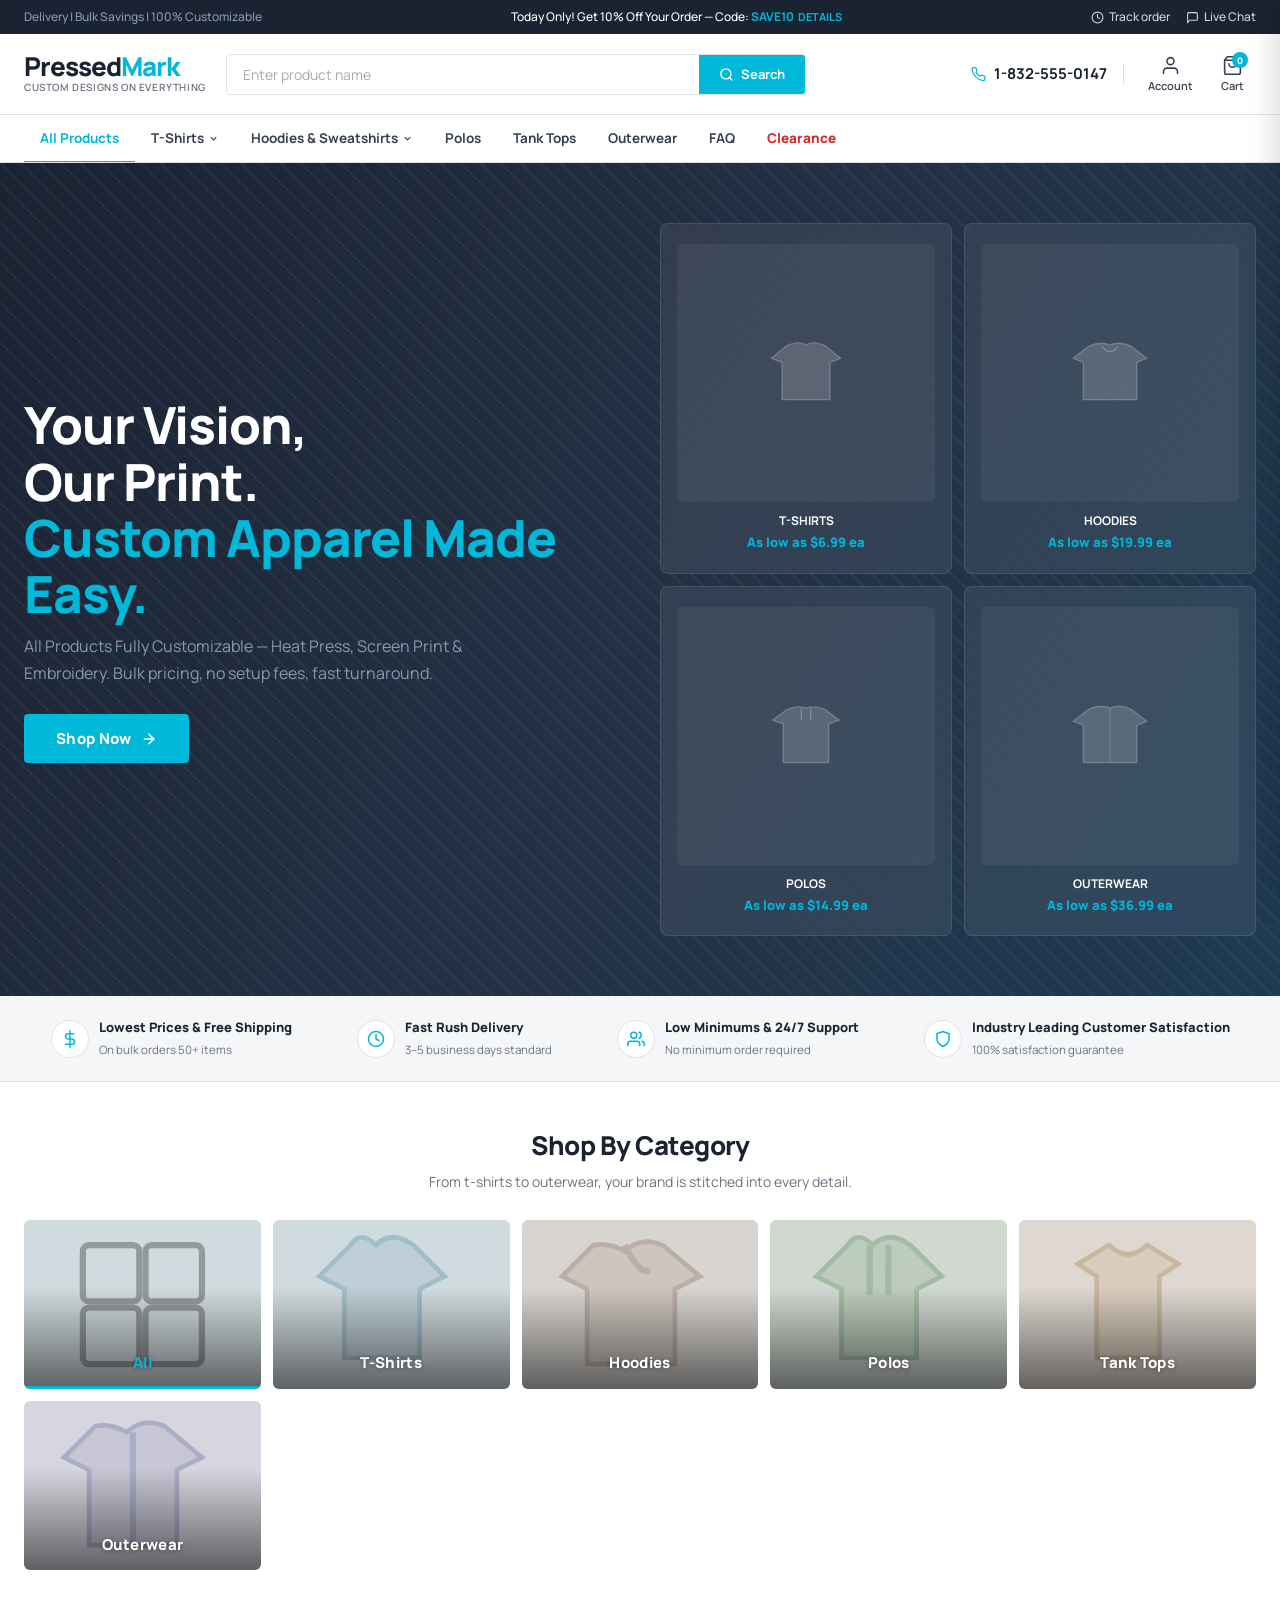
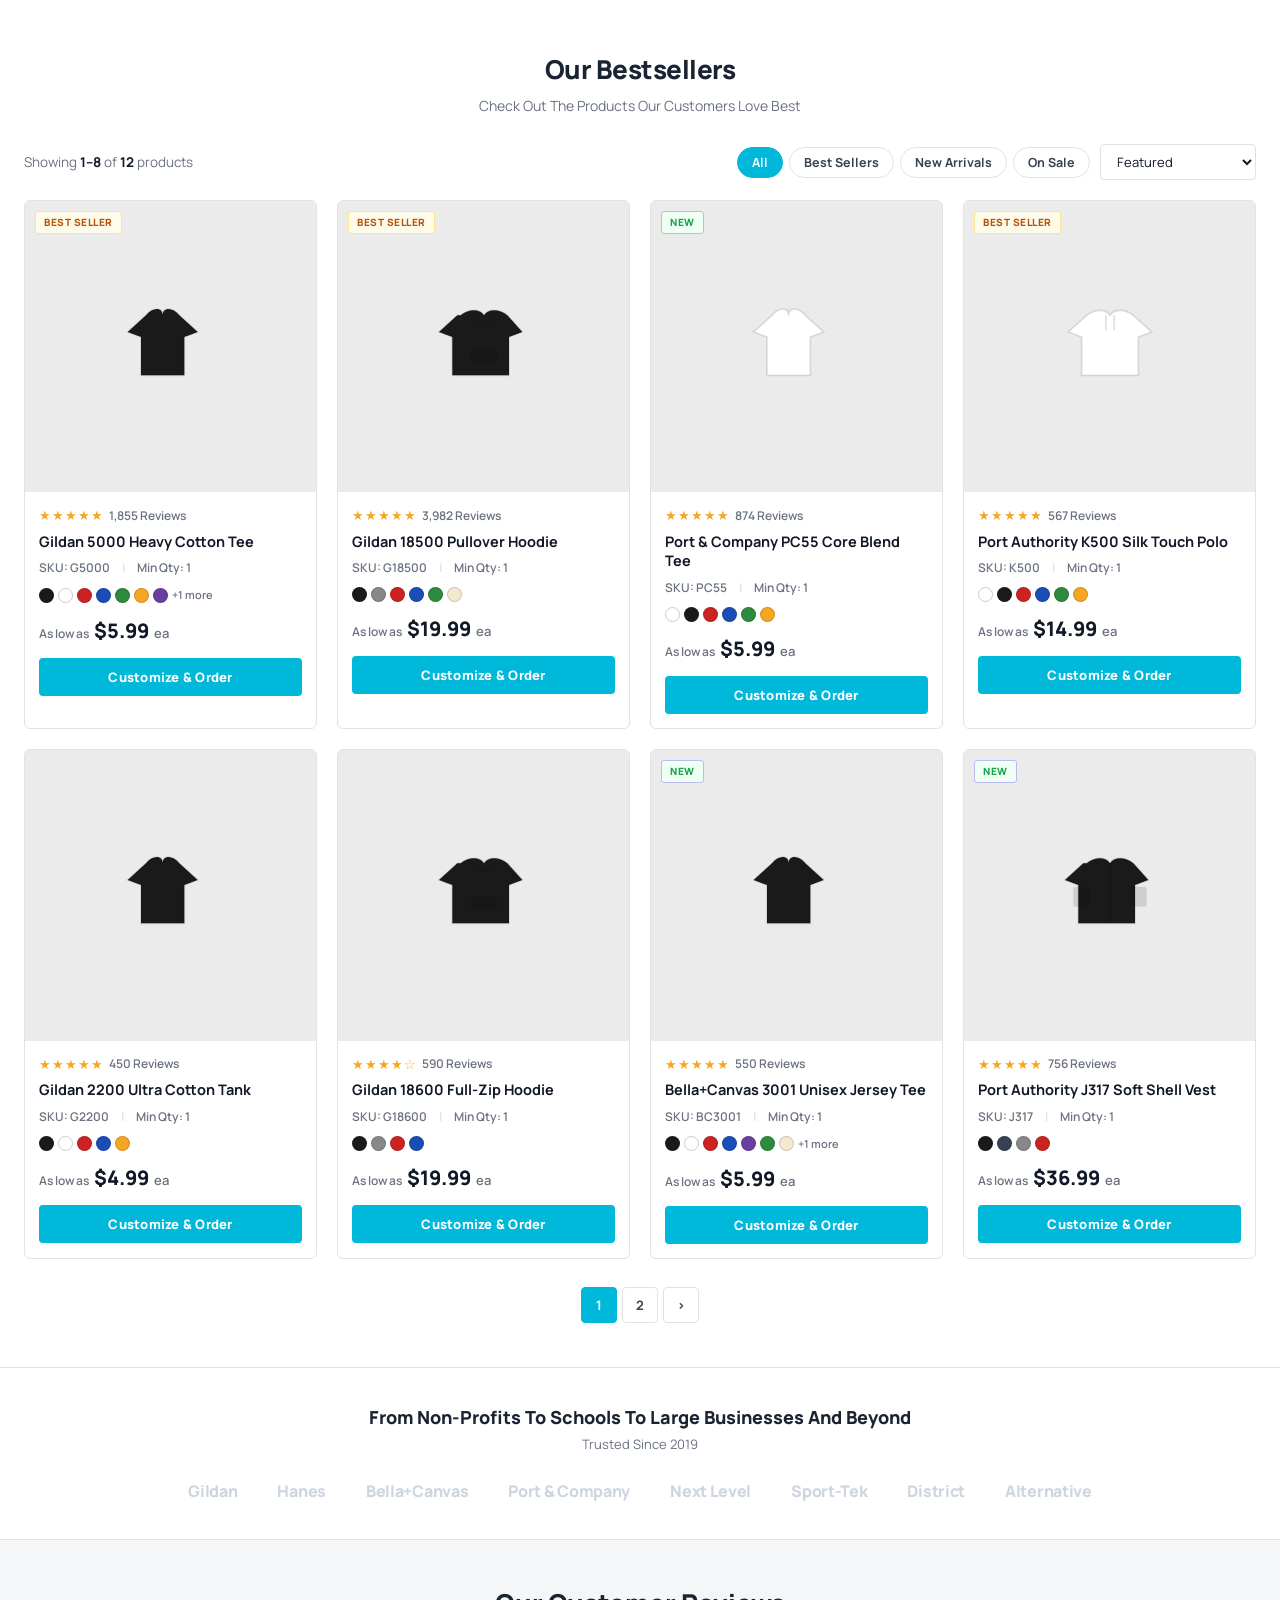
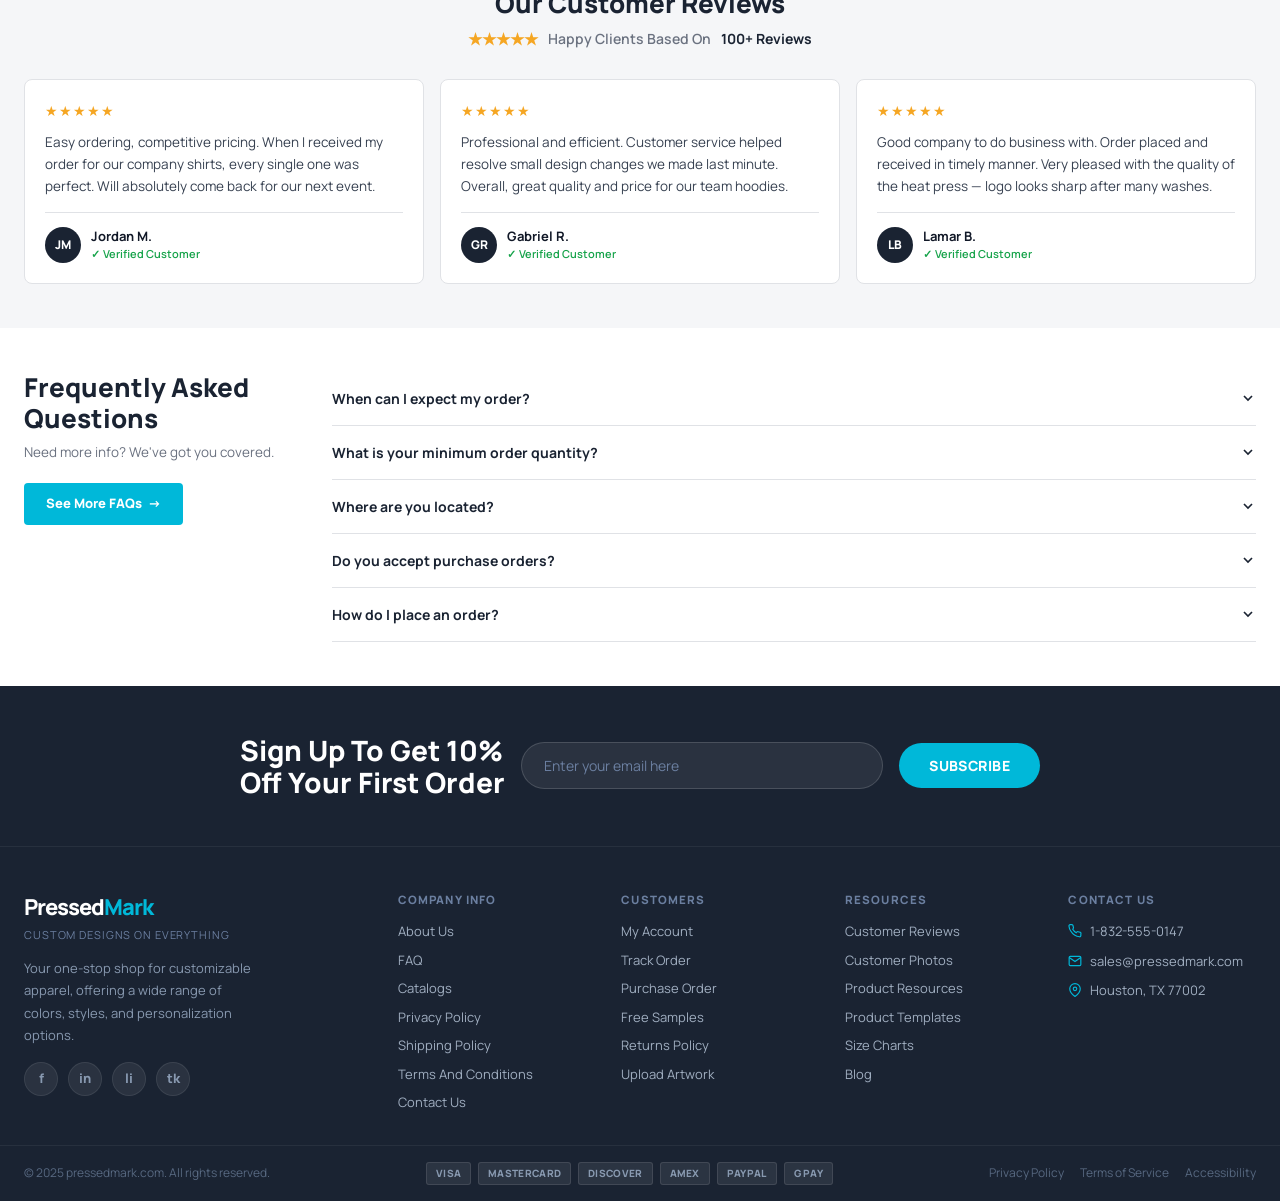
<file: index.html>
<!DOCTYPE html>
<html lang="en">
<head>
<meta charset="UTF-8"/>
<meta name="viewport" content="width=device-width,initial-scale=1"/>
<title>PressedMark – Custom Heat Press Apparel</title>
<link href="https://fonts.googleapis.com/css2?family=Manrope:wght@400;500;600;700;800&display=swap" rel="stylesheet"/>
<link rel="stylesheet" href="styles.css"/>
</head>
<body>

<!-- PROMO BAR -->
<div class="promo-bar">
  <span class="promo-bar-left">Delivery | Bulk Savings | 100% Customizable</span>
  <span class="promo-bar-center">Today Only! Get 10% Off Your Order — Code: <strong>SAVE10</strong> &nbsp;<a href="#" style="color:var(--cyan);font-weight:700;font-size:11px">DETAILS</a></span>
  <div class="promo-bar-right">
    <a href="#">
      <svg width="13" height="13" viewBox="0 0 24 24" fill="none" stroke="currentColor" stroke-width="2" stroke-linecap="round"><circle cx="12" cy="12" r="10"/><polyline points="12 6 12 12 16 14"/></svg>
      Track order
    </a>
    <a href="#">
      <svg width="13" height="13" viewBox="0 0 24 24" fill="none" stroke="currentColor" stroke-width="2" stroke-linecap="round"><path d="M21 15a2 2 0 0 1-2 2H7l-4 4V5a2 2 0 0 1 2-2h14a2 2 0 0 1 2 2z"/></svg>
      Live Chat
    </a>
  </div>
</div>

<!-- HEADER -->
<header class="site-header">
  <div class="header-inner">
    <a class="logo" href="#">
      <div class="logo-wordmark">Pressed<span>Mark</span></div>
      <div class="logo-tagline">Custom Designs on Everything</div>
    </a>
    <div class="header-search">
      <input type="text" placeholder="Enter product name" id="searchInput" oninput="handleSearch()"/>
      <button class="search-submit">
        <svg viewBox="0 0 24 24"><circle cx="11" cy="11" r="8"/><line x1="21" y1="21" x2="16.65" y2="16.65"/></svg>
        Search
      </button>
    </div>
    <div class="header-right">
      <div class="header-phone">
        <svg viewBox="0 0 24 24"><path d="M22 16.92v3a2 2 0 0 1-2.18 2 19.79 19.79 0 0 1-8.63-3.07A19.5 19.5 0 0 1 4.69 12a19.79 19.79 0 0 1-3.07-8.67A2 2 0 0 1 3.6 1.11h3a2 2 0 0 1 2 1.72 12.84 12.84 0 0 0 .7 2.81 2 2 0 0 1-.45 2.11L8.09 8.91a16 16 0 0 0 6 6l1.27-1.27a2 2 0 0 1 2.11-.45c.9.339 1.843.573 2.81.7A2 2 0 0 1 22 16.92z"/></svg>
        1-832-555-0147
      </div>
      <button class="hdr-icon-btn" onclick="toast('Sign in coming soon')">
        <svg viewBox="0 0 24 24"><path d="M20 21v-2a4 4 0 0 0-4-4H8a4 4 0 0 0-4 4v2"/><circle cx="12" cy="7" r="4"/></svg>
        Account
      </button>
      <button class="hdr-icon-btn" id="cartBtn">
        <span class="cart-badge" id="cartBadge">0</span>
        <svg viewBox="0 0 24 24"><path d="M6 2 3 6v14a2 2 0 0 0 2 2h14a2 2 0 0 0 2-2V6l-3-4z"/><line x1="3" y1="6" x2="21" y2="6"/><path d="M16 10a4 4 0 0 1-8 0"/></svg>
        Cart
      </button>
    </div>
  </div>
</header>

<!-- NAV -->
<nav class="main-nav">
  <div class="nav-inner">
    <div class="nav-item">
      <a class="nav-link active" onclick="filterCat('All')">All Products</a>
    </div>
    <div class="nav-item">
      <a class="nav-link" onclick="filterCat('T-Shirts')">T-Shirts
        <svg viewBox="0 0 24 24"><polyline points="6 9 12 15 18 9"/></svg>
      </a>
      <div class="nav-drop">
        <a onclick="filterCat('T-Shirts')">All T-Shirts</a>
        <a onclick="filterCat('T-Shirts')">Unisex Tees</a>
        <a onclick="filterCat('T-Shirts')">Women's Tees</a>
        <a onclick="filterCat('T-Shirts')">Youth Tees</a>
        <a onclick="filterCat('T-Shirts')">Long Sleeve Tees</a>
        <a onclick="filterCat('T-Shirts')">V-Neck Tees</a>
      </div>
    </div>
    <div class="nav-item">
      <a class="nav-link" onclick="filterCat('Hoodies')">Hoodies &amp; Sweatshirts
        <svg viewBox="0 0 24 24"><polyline points="6 9 12 15 18 9"/></svg>
      </a>
      <div class="nav-drop">
        <a onclick="filterCat('Hoodies')">All Hoodies</a>
        <a onclick="filterCat('Hoodies')">Pullover Hoodies</a>
        <a onclick="filterCat('Hoodies')">Full-Zip Hoodies</a>
        <a onclick="filterCat('Hoodies')">Crewneck Sweatshirts</a>
        <a onclick="filterCat('Hoodies')">Quarter-Zip</a>
      </div>
    </div>
    <div class="nav-item">
      <a class="nav-link" onclick="filterCat('Polos')">Polos</a>
    </div>
    <div class="nav-item">
      <a class="nav-link" onclick="filterCat('Tank Tops')">Tank Tops</a>
    </div>
    <div class="nav-item">
      <a class="nav-link" onclick="filterCat('Outerwear')">Outerwear</a>
    </div>
    <div class="nav-item">
      <a class="nav-link" onclick="document.getElementById('faq-section').scrollIntoView({behavior:'smooth'})">FAQ</a>
    </div>
    <div class="nav-item">
      <a class="nav-link" style="color:var(--red);font-weight:800" onclick="applyTag('sale')">Clearance</a>
    </div>
  </div>
</nav>

<!-- HERO -->
<div class="hero">
  <div class="hero-bg"></div>
  <div class="hero-pattern"></div>
  <div class="hero-inner">
    <div class="hero-text">
      <h1 class="hero-title">Your Vision,<br>Our Print.<br><span>Custom Apparel Made Easy.</span></h1>
      <p class="hero-sub">All Products Fully Customizable — Heat Press, Screen Print &amp; Embroidery. Bulk pricing, no setup fees, fast turnaround.</p>
      <button class="hero-cta" onclick="document.getElementById('products-section').scrollIntoView({behavior:'smooth'})">
        Shop Now
        <svg viewBox="0 0 24 24"><line x1="5" y1="12" x2="19" y2="12"/><polyline points="12 5 19 12 12 19"/></svg>
      </button>
    </div>
    <div class="hero-product-showcase">
      <div class="showcase-card" onclick="filterCat('T-Shirts')">
        <div class="showcase-img"><?xml version="1.0"?><svg width="80" height="80" viewBox="0 0 120 120" fill="none" xmlns="http://www.w3.org/2000/svg"><path d="M30 20L8 38L24 44L24 100L96 100L96 44L112 38L90 20Q70 10 60 18Q50 10 30 20Z" fill="white" fill-opacity="0.3" stroke="white" stroke-opacity="0.5" stroke-width="2"/></svg></div>
        <div class="showcase-name">T-SHIRTS</div>
        <div class="showcase-price">As low as $6.99 ea</div>
      </div>
      <div class="showcase-card" onclick="filterCat('Hoodies')">
        <div class="showcase-img"><svg width="80" height="80" viewBox="0 0 120 120" fill="none"><path d="M28 20L5 38L20 44L20 100L100 100L100 44L115 38L92 20Q75 12 60 18Q45 12 28 20Z" fill="white" fill-opacity="0.3" stroke="white" stroke-opacity="0.5" stroke-width="2"/><path d="M48 20Q60 36 72 20" fill="none" stroke="white" stroke-opacity="0.6" stroke-width="2"/></svg></div>
        <div class="showcase-name">HOODIES</div>
        <div class="showcase-price">As low as $19.99 ea</div>
      </div>
      <div class="showcase-card" onclick="filterCat('Polos')">
        <div class="showcase-img"><svg width="80" height="80" viewBox="0 0 120 120" fill="none"><path d="M32 20L10 36L26 42L26 100L94 100L94 42L110 36L88 20Q72 14 60 18Q48 14 32 20Z" fill="white" fill-opacity="0.3" stroke="white" stroke-opacity="0.5" stroke-width="2"/><line x1="53" y1="18" x2="53" y2="36" stroke="white" stroke-opacity="0.6" stroke-width="2"/><line x1="67" y1="18" x2="67" y2="36" stroke="white" stroke-opacity="0.6" stroke-width="2"/></svg></div>
        <div class="showcase-name">POLOS</div>
        <div class="showcase-price">As low as $14.99 ea</div>
      </div>
      <div class="showcase-card" onclick="filterCat('Outerwear')">
        <div class="showcase-img"><svg width="80" height="80" viewBox="0 0 120 120" fill="none"><path d="M28 20L5 38L20 44L20 100L100 100L100 44L115 38L92 20Q75 12 60 18Q45 12 28 20Z" fill="white" fill-opacity="0.3" stroke="white" stroke-opacity="0.5" stroke-width="2"/><line x1="60" y1="18" x2="60" y2="100" stroke="white" stroke-opacity="0.4" stroke-width="2"/></svg></div>
        <div class="showcase-name">OUTERWEAR</div>
        <div class="showcase-price">As low as $36.99 ea</div>
      </div>
    </div>
  </div>
</div>

<!-- TRUST STRIP -->
<div class="trust-strip">
  <div class="trust-inner">
    <div class="trust-item">
      <div class="trust-icon"><svg viewBox="0 0 24 24"><line x1="12" y1="1" x2="12" y2="23"/><path d="M17 5H9.5a3.5 3.5 0 0 0 0 7h5a3.5 3.5 0 0 1 0 7H6"/></svg></div>
      <div><span class="trust-title">Lowest Prices &amp; Free Shipping</span><span class="trust-sub">On bulk orders 50+ items</span></div>
    </div>
    <div class="trust-item">
      <div class="trust-icon"><svg viewBox="0 0 24 24"><circle cx="12" cy="12" r="10"/><polyline points="12 6 12 12 16 14"/></svg></div>
      <div><span class="trust-title">Fast Rush Delivery</span><span class="trust-sub">3–5 business days standard</span></div>
    </div>
    <div class="trust-item">
      <div class="trust-icon"><svg viewBox="0 0 24 24"><path d="M17 21v-2a4 4 0 0 0-4-4H5a4 4 0 0 0-4 4v2"/><circle cx="9" cy="7" r="4"/><path d="M23 21v-2a4 4 0 0 0-3-3.87"/><path d="M16 3.13a4 4 0 0 1 0 7.75"/></svg></div>
      <div><span class="trust-title">Low Minimums &amp; 24/7 Support</span><span class="trust-sub">No minimum order required</span></div>
    </div>
    <div class="trust-item">
      <div class="trust-icon"><svg viewBox="0 0 24 24"><path d="M12 22s8-4 8-10V5l-8-3-8 3v7c0 6 8 10 8 10z"/></svg></div>
      <div><span class="trust-title">Industry Leading Customer Satisfaction</span><span class="trust-sub">100% satisfaction guarantee</span></div>
    </div>
  </div>
</div>

<!-- SHOP BY CATEGORY -->
<div class="section">
  <div class="section-head">
    <h2>Shop By Category</h2>
    <p>From t-shirts to outerwear, your brand is stitched into every detail.</p>
  </div>
  <div class="cat-tiles" id="catTiles"></div>
</div>

<!-- BESTSELLERS / PRODUCT GRID -->
<div class="product-section" id="products-section">
  <div class="section">
    <div class="section-head">
      <h2 id="gridTitle">Our Bestsellers</h2>
      <p>Check Out The Products Our Customers Love Best</p>
    </div>
    <div class="product-toolbar">
      <div class="toolbar-left" id="resultInfo"></div>
      <div class="toolbar-right">
        <div class="filter-btns" id="filterBtns"></div>
        <select class="sort-sel" id="sortSel" onchange="renderProducts()">
          <option value="feat">Featured</option>
          <option value="price-asc">Price: Low to High</option>
          <option value="price-desc">Price: High to Low</option>
          <option value="az">Name A–Z</option>
        </select>
      </div>
    </div>
    <div class="product-grid" id="productGrid"></div>
    <div class="pagination" id="pagination"></div>
  </div>
</div>

<!-- TRUSTED BY -->
<div class="trusted-section">
  <div class="trusted-inner">
    <h3>From Non-Profits To Schools To Large Businesses And Beyond</h3>
    <p>Trusted Since 2019</p>
    <div class="logo-row">
      <span class="brand-logo">Gildan</span>
      <span class="brand-logo">Hanes</span>
      <span class="brand-logo">Bella+Canvas</span>
      <span class="brand-logo">Port &amp; Company</span>
      <span class="brand-logo">Next Level</span>
      <span class="brand-logo">Sport-Tek</span>
      <span class="brand-logo">District</span>
      <span class="brand-logo">Alternative</span>
    </div>
  </div>
</div>

<!-- REVIEWS -->
<div class="reviews-section">
  <div class="reviews-inner">
    <div class="reviews-head">
      <h2>Our Customer Reviews</h2>
      <div class="rating-summary">
        <span style="color:var(--star);font-size:16px">★★★★★</span>
        Happy Clients Based On <strong style="color:var(--navy)">100+ Reviews</strong>
      </div>
    </div>
    <div class="reviews-grid">
      <div class="review-card">
        <div class="review-stars">★★★★★</div>
        <p class="review-text">Easy ordering, competitive pricing. When I received my order for our company shirts, every single one was perfect. Will absolutely come back for our next event.</p>
        <div class="reviewer"><div class="reviewer-avatar">JM</div><div><div class="reviewer-name">Jordan M.</div><div class="reviewer-verified">Verified Customer</div></div></div>
      </div>
      <div class="review-card">
        <div class="review-stars">★★★★★</div>
        <p class="review-text">Professional and efficient. Customer service helped resolve small design changes we made last minute. Overall, great quality and price for our team hoodies.</p>
        <div class="reviewer"><div class="reviewer-avatar">GR</div><div><div class="reviewer-name">Gabriel R.</div><div class="reviewer-verified">Verified Customer</div></div></div>
      </div>
      <div class="review-card">
        <div class="review-stars">★★★★★</div>
        <p class="review-text">Good company to do business with. Order placed and received in timely manner. Very pleased with the quality of the heat press — logo looks sharp after many washes.</p>
        <div class="reviewer"><div class="reviewer-avatar">LB</div><div><div class="reviewer-name">Lamar B.</div><div class="reviewer-verified">Verified Customer</div></div></div>
      </div>
    </div>
  </div>
</div>

<!-- FAQ -->
<div class="faq-section" id="faq-section">
  <div class="faq-inner">
    <div class="faq-label">
      <h2>Frequently Asked Questions</h2>
      <p>Need more info? We've got you covered.</p>
      <a href="#" onclick="toast('Full FAQ page coming soon!')">See More FAQs &nbsp;&rarr;</a>
    </div>
    <div class="faq-list" id="faqList"></div>
  </div>
</div>

<!-- EMAIL SUBSCRIBE -->
<div class="subscribe-section">
  <div class="subscribe-inner">
    <div class="subscribe-title">Sign Up To Get 10%<br>Off Your First Order</div>
    <input class="subscribe-input" type="email" placeholder="Enter your email here" id="subEmail"/>
    <button class="subscribe-btn" onclick="handleSubscribe()">SUBSCRIBE</button>
  </div>
</div>

<!-- FOOTER -->
<footer>
  <div class="footer-main">
    <div class="footer-brand">
      <div class="footer-logo-text">Pressed<span>Mark</span></div>
      <div class="footer-logo-sub">Custom Designs on Everything</div>
      <p class="footer-desc">Your one-stop shop for customizable apparel, offering a wide range of colors, styles, and personalization options.</p>
      <div class="footer-social">
        <a class="social-btn" href="#" title="Facebook">f</a>
        <a class="social-btn" href="#" title="Instagram">in</a>
        <a class="social-btn" href="#" title="LinkedIn">li</a>
        <a class="social-btn" href="#" title="TikTok">tk</a>
      </div>
    </div>
    <div>
      <div class="footer-col-title">Company Info</div>
      <div class="footer-links">
        <a href="#">About Us</a>
        <a href="#">FAQ</a>
        <a href="#">Catalogs</a>
        <a href="#">Privacy Policy</a>
        <a href="#">Shipping Policy</a>
        <a href="#">Terms And Conditions</a>
        <a href="#">Contact Us</a>
      </div>
    </div>
    <div>
      <div class="footer-col-title">Customers</div>
      <div class="footer-links">
        <a href="#">My Account</a>
        <a href="#">Track Order</a>
        <a href="#">Purchase Order</a>
        <a href="#">Free Samples</a>
        <a href="#">Returns Policy</a>
        <a href="#">Upload Artwork</a>
      </div>
    </div>
    <div>
      <div class="footer-col-title">Resources</div>
      <div class="footer-links">
        <a href="#">Customer Reviews</a>
        <a href="#">Customer Photos</a>
        <a href="#">Product Resources</a>
        <a href="#">Product Templates</a>
        <a href="#">Size Charts</a>
        <a href="#">Blog</a>
      </div>
    </div>
    <div>
      <div class="footer-col-title">Contact Us</div>
      <div class="footer-contact-item">
        <svg viewBox="0 0 24 24"><path d="M22 16.92v3a2 2 0 0 1-2.18 2 19.79 19.79 0 0 1-8.63-3.07A19.5 19.5 0 0 1 4.69 12a19.79 19.79 0 0 1-3.07-8.67A2 2 0 0 1 3.6 1.11h3a2 2 0 0 1 2 1.72c.127.96.361 1.903.7 2.81a2 2 0 0 1-.45 2.11L8.09 8.91a16 16 0 0 0 6 6l1.27-1.27a2 2 0 0 1 2.11-.45c.9.339 1.843.573 2.81.7A2 2 0 0 1 22 16.92z"/></svg>
        1-832-555-0147
      </div>
      <div class="footer-contact-item">
        <svg viewBox="0 0 24 24"><path d="M4 4h16c1.1 0 2 .9 2 2v12c0 1.1-.9 2-2 2H4c-1.1 0-2-.9-2-2V6c0-1.1.9-2 2-2z"/><polyline points="22,6 12,13 2,6"/></svg>
        sales@pressedmark.com
      </div>
      <div class="footer-contact-item">
        <svg viewBox="0 0 24 24"><path d="M21 10c0 7-9 13-9 13s-9-6-9-13a9 9 0 0 1 18 0z"/><circle cx="12" cy="10" r="3"/></svg>
        Houston, TX 77002
      </div>
    </div>
  </div>
  <div class="footer-bottom">
    <div class="footer-bottom-inner">
      <span class="footer-copy">&#169; 2025 pressedmark.com. All rights reserved.</span>
      <div class="payment-row">
        <div class="pay-badge">VISA</div>
        <div class="pay-badge">MASTERCARD</div>
        <div class="pay-badge">DISCOVER</div>
        <div class="pay-badge">AMEX</div>
        <div class="pay-badge">PAYPAL</div>
        <div class="pay-badge">G PAY</div>
      </div>
      <div class="footer-bottom-links">
        <a href="#">Privacy Policy</a>
        <a href="#">Terms of Service</a>
        <a href="#">Accessibility</a>
      </div>
    </div>
  </div>
</footer>

<!-- CART DRAWER -->
<div class="drawer-overlay" id="drawerOverlay" onclick="closeCart()"></div>
<div class="cart-drawer" id="cartDrawer">
  <div class="cd-head">
    <div class="cd-head-title">Shopping Cart</div>
    <button class="cd-close" onclick="closeCart()">&#x2715;</button>
  </div>
  <div class="cd-items" id="cdItems"></div>
  <div id="cdFoot"></div>
</div>

<!-- MODAL -->
<div class="modal-overlay" id="modalOverlay" onclick="handleModalBg(event)">
  <div class="modal-box" id="modalBox"></div>
</div>

<!-- TOAST -->
<div class="toast" id="toastEl">
  <div class="toast-dot">&#x2713;</div>
  <span id="toastMsg">Added to cart!</span>
</div>

<script src="main.js"></script>
</body>
</html>
</file>
<file: styles.css>
*,*::before,*::after{box-sizing:border-box;margin:0;padding:0}
:root{
  --cyan:#00b8d9;
  --cyan-dark:#009ab8;
  --navy:#1a2332;
  --navy-mid:#243044;
  --white:#ffffff;
  --off-white:#f5f6f8;
  --gray-bg:#ebebeb;
  --gray-light:#f0f1f3;
  --gray-border:#e0e2e6;
  --gray-text:#6b7280;
  --gray-dark:#374151;
  --black:#111827;
  --star:#f5a623;
  --green:#16a34a;
  --red:#dc2626;
}
html{scroll-behavior:smooth}
body{font-family:'Manrope',sans-serif;background:var(--white);color:var(--black);font-size:14px;line-height:1.5;overflow-x:hidden}
a{text-decoration:none;color:inherit}
button{cursor:pointer;font-family:inherit}
img{display:block;max-width:100%}

/* ── PROMO BAR ── */
.promo-bar{background:var(--navy);color:var(--white);display:flex;align-items:center;justify-content:space-between;padding:8px 24px;font-size:12px;font-weight:500}
.promo-bar-center{flex:1;text-align:center}
.promo-bar-center strong{color:var(--cyan)}
.promo-bar-right{display:flex;align-items:center;gap:16px;font-size:12px}
.promo-bar-right a{color:#cdd5e0;display:flex;align-items:center;gap:5px;transition:color .15s}
.promo-bar-right a:hover{color:var(--white)}
.promo-bar-left{font-size:12px;color:#8899b0;white-space:nowrap}

/* ── HEADER ── */
.site-header{background:var(--white);border-bottom:1px solid var(--gray-border);padding:14px 24px}
.header-inner{max-width:1400px;margin:0 auto;display:flex;align-items:center;gap:20px}
.logo{display:flex;flex-direction:column;gap:0;flex-shrink:0;text-decoration:none}
.logo-wordmark{font-size:26px;font-weight:800;letter-spacing:-1px;color:var(--navy);line-height:1}
.logo-wordmark span{color:var(--cyan)}
.logo-tagline{font-size:10px;font-weight:600;color:var(--gray-text);letter-spacing:.06em;text-transform:uppercase;margin-top:1px}
.header-search{flex:1;display:flex;max-width:580px;border:1.5px solid var(--gray-border);border-radius:4px;overflow:hidden;transition:border-color .2s}
.header-search:focus-within{border-color:var(--cyan)}
.header-search input{flex:1;border:none;padding:10px 16px;font-size:14px;font-family:inherit;outline:none;color:var(--black);background:var(--white)}
.header-search input::placeholder{color:#aaa}
.search-submit{background:var(--cyan);border:none;padding:0 20px;color:var(--white);font-size:13px;font-weight:700;display:flex;align-items:center;gap:7px;white-space:nowrap;transition:background .15s}
.search-submit:hover{background:var(--cyan-dark)}
.search-submit svg{width:15px;height:15px;stroke:currentColor;fill:none;stroke-width:2.2;stroke-linecap:round}
.header-right{display:flex;align-items:center;gap:4px;margin-left:auto;flex-shrink:0}
.header-phone{font-size:15px;font-weight:700;color:var(--navy);display:flex;align-items:center;gap:8px;padding:0 16px;border-right:1px solid var(--gray-border);margin-right:8px;white-space:nowrap}
.header-phone svg{width:15px;height:15px;stroke:var(--cyan);fill:none;stroke-width:2;stroke-linecap:round}
.hdr-icon-btn{display:flex;flex-direction:column;align-items:center;gap:2px;padding:7px 12px;background:transparent;border:none;color:var(--gray-dark);font-size:11px;font-weight:600;border-radius:3px;transition:all .15s;position:relative}
.hdr-icon-btn svg{width:21px;height:21px;stroke:currentColor;fill:none;stroke-width:1.8;stroke-linecap:round;stroke-linejoin:round}
.hdr-icon-btn:hover{color:var(--cyan)}
.cart-badge{position:absolute;top:4px;right:8px;background:var(--cyan);color:var(--white);border-radius:50%;width:16px;height:16px;font-size:9px;font-weight:800;display:flex;align-items:center;justify-content:center}

/* ── NAV ── */
.main-nav{background:var(--white);border-bottom:1px solid var(--gray-border)}
.nav-inner{max-width:1400px;margin:0 auto;display:flex;align-items:center;padding:0 24px;overflow-x:auto;scrollbar-width:none}
.nav-inner::-webkit-scrollbar{display:none}
.nav-link{display:flex;align-items:center;gap:4px;padding:13px 16px;font-size:13.5px;font-weight:700;color:var(--gray-dark);white-space:nowrap;border-bottom:2px solid transparent;margin-bottom:-1px;transition:all .15s;position:relative}
.nav-link:hover,.nav-link.active{color:var(--cyan);border-bottom-color:var(--cyan)}
.nav-link svg{width:11px;height:11px;stroke:currentColor;fill:none;stroke-width:2.5;transition:transform .15s}
.nav-item:hover .nav-link svg{transform:rotate(180deg)}
.nav-item{position:relative}
.nav-drop{display:none;position:absolute;top:100%;left:0;background:var(--white);border:1px solid var(--gray-border);border-top:2px solid var(--cyan);min-width:200px;z-index:400;box-shadow:0 6px 20px rgba(0,0,0,.1);border-radius:0 0 4px 4px}
.nav-item:hover .nav-drop{display:block}
.nav-drop a{display:block;padding:9px 16px;font-size:13px;font-weight:600;color:var(--gray-dark);border-bottom:1px solid var(--gray-light);transition:all .15s}
.nav-drop a:last-child{border-bottom:none}
.nav-drop a:hover{background:#f0fbfd;color:var(--cyan);padding-left:20px}

/* ── HERO ── */
.hero{background:var(--navy);position:relative;overflow:hidden;min-height:420px;display:flex;align-items:center}
.hero-bg{position:absolute;inset:0;background:linear-gradient(120deg,#1a2332 0%,#243044 50%,#1e3a52 100%)}
.hero-pattern{position:absolute;inset:0;opacity:.06;background-image:repeating-linear-gradient(45deg,#fff 0,#fff 1px,transparent 0,transparent 50%);background-size:20px 20px}
.hero-inner{max-width:1400px;margin:0 auto;padding:60px 24px;display:grid;grid-template-columns:1fr 1fr;gap:40px;align-items:center;position:relative;z-index:1;width:100%}
.hero-title{font-size:clamp(28px,4vw,52px);font-weight:800;color:var(--white);line-height:1.1;letter-spacing:-1px;margin-bottom:12px}
.hero-title span{color:var(--cyan)}
.hero-sub{font-size:16px;color:#8899b0;line-height:1.65;margin-bottom:28px;max-width:440px}
.hero-cta{display:inline-flex;align-items:center;gap:10px;background:var(--cyan);color:var(--white);border:none;padding:14px 32px;font-size:15px;font-weight:800;border-radius:4px;transition:background .15s;letter-spacing:.02em}
.hero-cta:hover{background:var(--cyan-dark)}
.hero-cta svg{width:16px;height:16px;stroke:currentColor;fill:none;stroke-width:2.5;stroke-linecap:round}
.hero-product-showcase{display:grid;grid-template-columns:1fr 1fr;gap:12px}
.showcase-card{background:rgba(255,255,255,.07);border:1px solid rgba(255,255,255,.1);border-radius:8px;padding:20px 16px;text-align:center;backdrop-filter:blur(4px);transition:all .2s}
.showcase-card:hover{background:rgba(255,255,255,.12);border-color:var(--cyan)}
.showcase-img{width:100%;aspect-ratio:1;background:rgba(255,255,255,.05);border-radius:6px;display:flex;align-items:center;justify-content:center;margin-bottom:10px;overflow:hidden}
.showcase-img svg{opacity:.5}
.showcase-name{font-size:12px;font-weight:700;color:var(--white);margin-bottom:3px}
.showcase-price{font-size:13px;font-weight:800;color:var(--cyan)}

/* ── TRUST STRIP ── */
.trust-strip{background:var(--off-white);border-bottom:1px solid var(--gray-border);padding:18px 24px}
.trust-inner{max-width:1400px;margin:0 auto;display:flex;align-items:center;justify-content:space-around;flex-wrap:wrap;gap:12px}
.trust-item{display:flex;align-items:center;gap:10px;padding:4px 12px}
.trust-icon{width:38px;height:38px;background:var(--white);border:1px solid var(--gray-border);border-radius:50%;display:flex;align-items:center;justify-content:center;flex-shrink:0}
.trust-icon svg{width:18px;height:18px;stroke:var(--cyan);fill:none;stroke-width:2;stroke-linecap:round;stroke-linejoin:round}
.trust-title{font-size:13px;font-weight:800;color:var(--navy);display:block}
.trust-sub{font-size:11.5px;color:var(--gray-text)}

/* ── SECTIONS ── */
.section{max-width:1400px;margin:0 auto;padding:44px 24px}
.section-head{text-align:center;margin-bottom:28px}
.section-head h2{font-size:26px;font-weight:800;color:var(--navy);letter-spacing:-.5px;margin-bottom:6px}
.section-head p{font-size:14px;color:var(--gray-text)}

/* ── CATEGORY TILES ── */
.cat-tiles{display:grid;grid-template-columns:repeat(5,1fr);gap:12px}
.cat-tile{position:relative;border-radius:6px;overflow:hidden;aspect-ratio:1.4;cursor:pointer;transition:transform .2s}
.cat-tile:hover{transform:scale(1.02)}
.cat-tile-bg{position:absolute;inset:0;background:var(--navy-mid)}
.cat-tile-img{position:absolute;inset:0;object-fit:cover;width:100%;height:100%;opacity:.55;transition:opacity .2s}
.cat-tile:hover .cat-tile-img{opacity:.45}
.cat-tile-overlay{position:absolute;inset:0;background:linear-gradient(to top,rgba(0,0,0,.6) 0%,rgba(0,0,0,.1) 60%)}
.cat-tile-label{position:absolute;bottom:14px;left:0;right:0;text-align:center;font-size:15px;font-weight:800;color:var(--white);letter-spacing:.02em;text-shadow:0 1px 4px rgba(0,0,0,.4)}
.cat-tile.active .cat-tile-label{color:var(--cyan)}
.cat-tile.active::after{content:'';position:absolute;bottom:0;left:0;right:0;height:3px;background:var(--cyan)}

/* fake product images using SVG patterns per category */
.cat-img-tshirt{background:linear-gradient(135deg,#e8f4f8,#d0e8f0)}
.cat-img-hoodie{background:linear-gradient(135deg,#f0ece8,#e0d4cc)}
.cat-img-polo{background:linear-gradient(135deg,#e8f0e8,#d0e8d4)}
.cat-img-tank{background:linear-gradient(135deg,#f8f0e8,#f0dcc8)}
.cat-img-outer{background:linear-gradient(135deg,#eeeef8,#d8d8f0)}

/* ── PRODUCT GRID ── */
.product-section{background:var(--white)}
.product-section .section{padding-top:36px}
.product-toolbar{display:flex;align-items:center;justify-content:space-between;margin-bottom:20px;flex-wrap:wrap;gap:10px}
.toolbar-left{font-size:13.5px;color:var(--gray-text)}
.toolbar-left strong{color:var(--black);font-weight:700}
.toolbar-right{display:flex;align-items:center;gap:10px}
.filter-btns{display:flex;gap:6px;flex-wrap:wrap}
.filter-btn{padding:6px 14px;border:1.5px solid var(--gray-border);border-radius:20px;font-size:12.5px;font-weight:700;color:var(--gray-dark);background:var(--white);transition:all .15s}
.filter-btn:hover,.filter-btn.active{background:var(--cyan);color:var(--white);border-color:var(--cyan)}
.sort-sel{border:1.5px solid var(--gray-border);border-radius:4px;padding:7px 12px;font-size:13px;font-family:inherit;outline:none;color:var(--black);background:var(--white);cursor:pointer}
.sort-sel:focus{border-color:var(--cyan)}

.product-grid{display:grid;grid-template-columns:repeat(4,1fr);gap:20px}

/* ── PRODUCT CARD ── */
.product-card{background:var(--white);border:1px solid var(--gray-border);border-radius:6px;overflow:hidden;cursor:pointer;transition:all .2s}
.product-card:hover{box-shadow:0 6px 24px rgba(0,0,0,.1);border-color:var(--gray-text);transform:translateY(-2px)}
.pc-img-wrap{background:var(--gray-bg);aspect-ratio:1;display:flex;align-items:center;justify-content:center;position:relative;overflow:hidden}
.pc-img-wrap svg{width:100px;height:100px}
.pc-tag{position:absolute;top:10px;left:10px;font-size:10px;font-weight:800;padding:3px 8px;border-radius:3px;text-transform:uppercase;letter-spacing:.05em}
.tag-sale{background:#fff0f0;color:var(--red);border:1px solid #fcc}
.tag-new{background:#f0fff4;color:var(--green);border:1px solid #bbe}
.tag-hot{background:#fffbeb;color:#b45309;border:1px solid #fde68a}
.pc-body{padding:14px}
.pc-stars{display:flex;align-items:center;gap:5px;margin-bottom:6px}
.stars{color:var(--star);font-size:13px;letter-spacing:1px}
.review-count{font-size:12px;color:var(--gray-text);font-weight:600}
.pc-name{font-size:14.5px;font-weight:700;color:var(--black);line-height:1.35;margin-bottom:8px}
.pc-meta{display:flex;align-items:center;gap:12px;font-size:12px;color:var(--gray-text);margin-bottom:10px;font-weight:600}
.pc-meta-sep{color:var(--gray-border)}
.pc-colors{display:flex;gap:4px;margin-bottom:12px;align-items:center;flex-wrap:wrap}
.pc-swatch{width:15px;height:15px;border-radius:50%;border:1.5px solid rgba(0,0,0,.15);cursor:pointer;transition:transform .15s;flex-shrink:0}
.pc-swatch:hover{transform:scale(1.3)}
.pc-swatch.white-swatch{border-color:#ccc}
.pc-more-colors{font-size:11px;color:var(--gray-text);font-weight:600}
.pc-price-row{display:flex;align-items:baseline;gap:5px;margin-bottom:12px}
.pc-as-low{font-size:12px;color:var(--gray-text);font-weight:600}
.pc-price{font-size:20px;font-weight:800;color:var(--black)}
.pc-ea{font-size:13px;color:var(--gray-text);font-weight:600}
.pc-btn{width:100%;background:var(--cyan);color:var(--white);border:none;padding:10px;font-size:13px;font-weight:800;border-radius:4px;transition:background .15s;letter-spacing:.02em}
.pc-btn:hover{background:var(--cyan-dark)}

/* ── PAGINATION ── */
.pagination{display:flex;justify-content:center;gap:5px;margin-top:28px}
.pg-btn{width:36px;height:36px;border:1.5px solid var(--gray-border);border-radius:4px;background:var(--white);font-size:13px;font-weight:700;color:var(--gray-dark);display:flex;align-items:center;justify-content:center;transition:all .15s}
.pg-btn:hover,.pg-btn.active{background:var(--cyan);color:var(--white);border-color:var(--cyan)}

/* ── TRUSTED BY ── */
.trusted-section{background:var(--white);border-top:1px solid var(--gray-border);border-bottom:1px solid var(--gray-border);padding:36px 24px}
.trusted-inner{max-width:1400px;margin:0 auto;text-align:center}
.trusted-inner h3{font-size:18px;font-weight:800;color:var(--navy);margin-bottom:4px}
.trusted-inner p{font-size:13px;color:var(--gray-text);margin-bottom:24px}
.logo-row{display:flex;align-items:center;justify-content:center;gap:40px;flex-wrap:wrap}
.brand-logo{font-size:16px;font-weight:800;color:#cdd5e0;letter-spacing:-.3px;transition:color .2s}
.brand-logo:hover{color:var(--navy)}

/* ── REVIEWS ── */
.reviews-section{background:var(--off-white);padding:44px 24px}
.reviews-inner{max-width:1400px;margin:0 auto}
.reviews-head{text-align:center;margin-bottom:28px}
.reviews-head h2{font-size:26px;font-weight:800;color:var(--navy);margin-bottom:4px}
.reviews-head .rating-summary{display:flex;align-items:center;justify-content:center;gap:10px;font-size:14px;color:var(--gray-text);font-weight:600}
.reviews-grid{display:grid;grid-template-columns:repeat(3,1fr);gap:16px}
.review-card{background:var(--white);border:1px solid var(--gray-border);border-radius:8px;padding:20px}
.review-stars{color:var(--star);font-size:14px;letter-spacing:1px;margin-bottom:10px}
.review-text{font-size:13.5px;color:var(--gray-dark);line-height:1.65;margin-bottom:14px;border-bottom:1px solid var(--gray-border);padding-bottom:14px}
.reviewer{display:flex;align-items:center;gap:10px}
.reviewer-avatar{width:36px;height:36px;border-radius:50%;background:var(--navy);color:var(--white);display:flex;align-items:center;justify-content:center;font-size:12px;font-weight:800;flex-shrink:0}
.reviewer-name{font-size:13px;font-weight:700;color:var(--black)}
.reviewer-verified{font-size:11px;color:var(--green);font-weight:600;display:flex;align-items:center;gap:3px}
.reviewer-verified::before{content:'✓';font-weight:800}

/* ── FAQ ── */
.faq-section{padding:44px 24px;background:var(--white)}
.faq-inner{max-width:1400px;margin:0 auto;display:grid;grid-template-columns:260px 1fr;gap:48px;align-items:start}
.faq-label h2{font-size:26px;font-weight:800;color:var(--navy);margin-bottom:8px;line-height:1.2}
.faq-label p{font-size:13.5px;color:var(--gray-text);line-height:1.6;margin-bottom:20px}
.faq-label a{display:inline-flex;align-items:center;gap:8px;background:var(--cyan);color:var(--white);padding:11px 22px;border-radius:4px;font-size:13px;font-weight:800;transition:background .15s}
.faq-label a:hover{background:var(--cyan-dark)}
.faq-list{display:flex;flex-direction:column}
.faq-item{border-bottom:1px solid var(--gray-border)}
.faq-q{display:flex;align-items:center;justify-content:space-between;padding:16px 0;font-size:14px;font-weight:700;color:var(--navy);cursor:pointer;transition:color .15s}
.faq-q:hover{color:var(--cyan)}
.faq-q svg{width:16px;height:16px;stroke:currentColor;fill:none;stroke-width:2.5;flex-shrink:0;transition:transform .25s}
.faq-item.open .faq-q svg{transform:rotate(180deg)}
.faq-a{display:none;padding:0 0 16px;font-size:13.5px;color:var(--gray-dark);line-height:1.7}
.faq-item.open .faq-a{display:block}

/* ── EMAIL SUBSCRIBE ── */
.subscribe-section{background:var(--navy);padding:48px 24px}
.subscribe-inner{max-width:800px;margin:0 auto;display:grid;grid-template-columns:auto 1fr auto;gap:16px;align-items:center}
.subscribe-title{font-size:28px;font-weight:800;color:var(--white);line-height:1.15;white-space:nowrap}
.subscribe-input{border:1.5px solid rgba(255,255,255,.15);background:rgba(255,255,255,.07);border-radius:30px;padding:13px 22px;font-size:14px;font-family:inherit;color:var(--white);outline:none;width:100%;transition:border-color .2s}
.subscribe-input::placeholder{color:#6b7fa0}
.subscribe-input:focus{border-color:var(--cyan)}
.subscribe-btn{background:var(--cyan);color:var(--white);border:none;padding:13px 30px;border-radius:30px;font-size:14px;font-weight:800;white-space:nowrap;transition:background .15s;letter-spacing:.03em}
.subscribe-btn:hover{background:var(--cyan-dark)}

/* ── FOOTER ── */
footer{background:var(--navy);border-top:1px solid rgba(255,255,255,.06)}
.footer-main{max-width:1400px;margin:0 auto;display:grid;grid-template-columns:1.8fr 1fr 1fr 1fr 1fr;gap:36px;padding:44px 24px 32px}
.footer-logo-text{font-size:22px;font-weight:800;color:var(--white);letter-spacing:-1px;margin-bottom:3px}
.footer-logo-text span{color:var(--cyan)}
.footer-logo-sub{font-size:11px;color:#6b7fa0;text-transform:uppercase;letter-spacing:.08em;margin-bottom:14px}
.footer-desc{font-size:13px;color:#8899b0;line-height:1.7;margin-bottom:16px;max-width:240px}
.footer-social{display:flex;gap:10px}
.social-btn{width:34px;height:34px;background:rgba(255,255,255,.07);border-radius:50%;display:flex;align-items:center;justify-content:center;color:#8899b0;font-size:13px;font-weight:800;transition:all .15s;border:1px solid rgba(255,255,255,.08)}
.social-btn:hover{background:var(--cyan);color:var(--white);border-color:var(--cyan)}
.footer-col-title{font-size:11.5px;font-weight:800;text-transform:uppercase;letter-spacing:.1em;color:#6b7fa0;margin-bottom:14px}
.footer-links{display:flex;flex-direction:column;gap:9px}
.footer-links a{font-size:13px;color:#a0aec0;transition:color .15s}
.footer-links a:hover{color:var(--white)}
.footer-contact-item{display:flex;align-items:flex-start;gap:8px;font-size:13px;color:#a0aec0;margin-bottom:10px}
.footer-contact-item svg{width:14px;height:14px;stroke:var(--cyan);fill:none;stroke-width:2;flex-shrink:0;margin-top:2px}
.footer-bottom{border-top:1px solid rgba(255,255,255,.06);padding:16px 24px}
.footer-bottom-inner{max-width:1400px;margin:0 auto;display:flex;align-items:center;justify-content:space-between;flex-wrap:wrap;gap:10px}
.footer-copy{font-size:12px;color:#576880}
.payment-row{display:flex;gap:7px;align-items:center}
.pay-badge{background:rgba(255,255,255,.08);border:1px solid rgba(255,255,255,.1);border-radius:3px;padding:3px 9px;font-size:10px;font-weight:800;color:#8899b0;letter-spacing:.03em}
.footer-bottom-links{display:flex;gap:16px}
.footer-bottom-links a{font-size:12px;color:#576880;transition:color .15s}
.footer-bottom-links a:hover{color:#a0aec0}

/* ── CART DRAWER ── */
.drawer-overlay{position:fixed;inset:0;background:rgba(0,0,0,.45);z-index:500;opacity:0;pointer-events:none;transition:opacity .25s}
.drawer-overlay.open{opacity:1;pointer-events:all}
.cart-drawer{position:fixed;right:0;top:0;height:100%;width:min(400px,100vw);background:var(--white);z-index:501;transform:translateX(100%);transition:transform .3s cubic-bezier(.4,0,.2,1);display:flex;flex-direction:column;box-shadow:-4px 0 30px rgba(0,0,0,.15)}
.cart-drawer.open{transform:translateX(0)}
.cd-head{padding:16px 20px;border-bottom:1px solid var(--gray-border);display:flex;align-items:center;justify-content:space-between}
.cd-head-title{font-size:16px;font-weight:800;color:var(--navy)}
.cd-close{background:var(--off-white);border:none;width:30px;height:30px;border-radius:50%;font-size:15px;color:var(--gray-text);display:flex;align-items:center;justify-content:center;transition:all .15s}
.cd-close:hover{background:var(--gray-border);color:var(--black)}
.cd-items{flex:1;overflow-y:auto;padding:16px 20px;display:flex;flex-direction:column;gap:12px}
.cd-empty{text-align:center;padding:56px 20px;color:var(--gray-text)}
.cd-empty svg{width:44px;height:44px;stroke:var(--gray-border);fill:none;stroke-width:1.5;margin:0 auto 14px}
.cd-empty h3{font-size:15px;font-weight:700;color:var(--gray-dark);margin-bottom:5px}
.cd-empty p{font-size:13px}
.cd-item{display:flex;gap:12px;border:1px solid var(--gray-border);border-radius:6px;padding:12px;background:var(--off-white)}
.cdi-img{width:66px;height:66px;background:var(--gray-bg);border:1px solid var(--gray-border);border-radius:4px;display:flex;align-items:center;justify-content:center;flex-shrink:0}
.cdi-img svg{width:36px;height:36px;opacity:.4}
.cdi-info{flex:1;min-width:0}
.cdi-name{font-size:13px;font-weight:700;color:var(--black);margin-bottom:2px;overflow:hidden;text-overflow:ellipsis;white-space:nowrap}
.cdi-sub{font-size:11.5px;color:var(--gray-text);margin-bottom:8px}
.cdi-row{display:flex;align-items:center;justify-content:space-between;gap:6px}
.cdi-price{font-size:14px;font-weight:800;color:var(--navy)}
.cdi-unit{font-size:11px;color:var(--gray-text)}
.qty-row{display:flex;align-items:center;gap:5px}
.q-btn{background:var(--white);border:1.5px solid var(--gray-border);border-radius:3px;width:24px;height:24px;font-size:14px;font-weight:700;color:var(--gray-dark);display:flex;align-items:center;justify-content:center;transition:all .15s}
.q-btn:hover{border-color:var(--cyan);color:var(--cyan)}
.q-num{font-size:13px;font-weight:700;min-width:22px;text-align:center}
.cdi-remove{font-size:11px;color:var(--gray-text);background:none;border:none;transition:color .15s}
.cdi-remove:hover{color:var(--red)}
.cd-foot{padding:16px 20px;border-top:1px solid var(--gray-border)}
.cd-row{display:flex;justify-content:space-between;padding:4px 0;font-size:13px}
.cd-row-label{color:var(--gray-text);font-weight:600}
.cd-row-val{font-weight:700}
.cd-total{display:flex;justify-content:space-between;align-items:center;padding:10px 0 14px;border-top:1px solid var(--gray-border);margin-top:6px}
.cd-total-label{font-size:15px;font-weight:800;color:var(--navy)}
.cd-total-val{font-size:22px;font-weight:800;color:var(--cyan)}
.cd-checkout{width:100%;background:var(--cyan);color:var(--white);border:none;padding:13px;font-size:15px;font-weight:800;border-radius:4px;transition:background .15s;margin-bottom:8px}
.cd-checkout:hover{background:var(--cyan-dark)}
.cd-continue{width:100%;background:var(--white);color:var(--navy);border:2px solid var(--gray-border);padding:10px;font-size:13px;font-weight:700;border-radius:4px;transition:all .15s}
.cd-continue:hover{border-color:var(--cyan);color:var(--cyan)}
.cd-note{text-align:center;font-size:11px;color:var(--gray-text);margin-top:10px}

/* ── PRODUCT MODAL ── */
.modal-overlay{position:fixed;inset:0;background:rgba(0,0,0,.55);z-index:600;display:flex;align-items:center;justify-content:center;padding:16px;opacity:0;pointer-events:none;transition:opacity .2s}
.modal-overlay.open{opacity:1;pointer-events:all}
.modal-box{background:var(--white);border-radius:8px;max-width:880px;width:100%;max-height:92vh;overflow-y:auto;display:grid;grid-template-columns:1fr 1fr;position:relative;box-shadow:0 20px 60px rgba(0,0,0,.3)}
.modal-img-col{background:var(--gray-bg);display:flex;flex-direction:column;align-items:center;justify-content:center;min-height:340px;border-radius:8px 0 0 8px;padding:28px;border-right:1px solid var(--gray-border);gap:14px}
.modal-img-col svg{width:140px;height:140px;opacity:.35}
.modal-color-swatches{display:flex;gap:7px;flex-wrap:wrap;justify-content:center;max-width:180px}
.modal-swatch{width:22px;height:22px;border-radius:50%;border:2px solid rgba(0,0,0,.1);cursor:pointer;transition:all .15s}
.modal-swatch.active{border-color:var(--cyan);box-shadow:0 0 0 3px rgba(0,184,217,.2)}
.modal-swatch.white-sw{border-color:#ccc}
.modal-close{position:absolute;top:12px;right:12px;background:var(--off-white);border:1px solid var(--gray-border);border-radius:50%;width:32px;height:32px;font-size:16px;color:var(--gray-text);display:flex;align-items:center;justify-content:center;z-index:1;transition:all .15s}
.modal-close:hover{background:var(--gray-border);color:var(--black)}
.modal-body{padding:28px 24px;overflow-y:auto}
.modal-brand{font-size:11px;font-weight:700;text-transform:uppercase;letter-spacing:.1em;color:var(--cyan);margin-bottom:5px}
.modal-name{font-size:21px;font-weight:800;color:var(--navy);margin-bottom:4px;line-height:1.2;letter-spacing:-.3px}
.modal-sku{font-size:11.5px;color:var(--gray-text);font-weight:600;margin-bottom:6px}
.modal-stars{display:flex;align-items:center;gap:7px;margin-bottom:14px}
.modal-desc{font-size:13.5px;color:var(--gray-dark);line-height:1.65;margin-bottom:18px;padding-bottom:16px;border-bottom:1px solid var(--gray-border)}
.modal-label{font-size:11px;font-weight:800;text-transform:uppercase;letter-spacing:.08em;color:var(--gray-text);margin-bottom:8px}
.size-row{display:flex;gap:6px;flex-wrap:wrap;margin-bottom:16px}
.sz-btn{background:var(--white);border:1.5px solid var(--gray-border);border-radius:3px;padding:5px 12px;font-size:12.5px;font-weight:700;color:var(--gray-dark);transition:all .15s}
.sz-btn.active,.sz-btn:hover{background:var(--cyan);color:var(--white);border-color:var(--cyan)}
/* Bulk pricing table */
.bulk-table{width:100%;border-collapse:collapse;margin-bottom:18px;border:1px solid var(--gray-border);border-radius:4px;overflow:hidden;font-size:13px}
.bulk-table thead tr{background:var(--navy);color:var(--white)}
.bulk-table th{padding:8px 12px;text-align:left;font-size:11px;font-weight:800;text-transform:uppercase;letter-spacing:.06em}
.bulk-table td{padding:8px 12px;border-bottom:1px solid var(--gray-border);font-weight:600;color:var(--gray-dark)}
.bulk-table tr:last-child td{border-bottom:none}
.bulk-table tr.active-tier td{background:#f0fbfd;color:var(--cyan);font-weight:800}
.bulk-table td.price-col{font-weight:800;color:var(--black)}
.bulk-table tr.active-tier td.price-col{color:var(--cyan)}
.best-tag{background:var(--navy);color:var(--white);font-size:9px;font-weight:800;padding:2px 5px;border-radius:2px;margin-left:5px;vertical-align:middle}
.qty-section{margin-bottom:16px}
.qty-row-modal{display:flex;align-items:center;gap:12px;margin-top:8px}
.qty-inp{border:1.5px solid var(--gray-border);border-radius:4px;padding:9px 14px;font-size:16px;font-weight:800;width:100px;text-align:center;font-family:inherit;outline:none;transition:border-color .2s}
.qty-inp:focus{border-color:var(--cyan)}
.qty-calc-display{font-size:13px;color:var(--gray-text);line-height:1.5}
.qty-calc-display strong{color:var(--navy);font-weight:800}
.modal-add-btn{width:100%;background:var(--cyan);color:var(--white);border:none;padding:13px;font-size:15px;font-weight:800;border-radius:4px;transition:background .15s;margin-bottom:12px}
.modal-add-btn:hover{background:var(--cyan-dark)}
.modal-features{display:flex;flex-direction:column;gap:5px}
.modal-feat{font-size:12.5px;color:var(--gray-dark);display:flex;align-items:center;gap:7px}
.modal-feat::before{content:'✓';color:var(--green);font-weight:900;font-size:13px;flex-shrink:0}
.artwork-note{background:#f0fbfd;border:1px solid #b3e8f0;border-radius:4px;padding:10px 12px;font-size:12.5px;color:var(--cyan-dark);font-weight:600;margin-top:12px;line-height:1.5}

/* ── TOAST ── */
.toast{position:fixed;bottom:24px;right:24px;background:var(--navy);color:var(--white);padding:12px 20px;border-radius:6px;font-size:13.5px;font-weight:700;z-index:700;transform:translateY(80px);opacity:0;transition:all .3s ease;display:flex;align-items:center;gap:10px;max-width:340px;box-shadow:0 8px 24px rgba(0,0,0,.2)}
.toast.show{transform:translateY(0);opacity:1}
.toast-dot{width:20px;height:20px;background:var(--cyan);border-radius:50%;display:flex;align-items:center;justify-content:center;flex-shrink:0;font-size:11px;font-weight:900}

/* ── RESPONSIVE ── */
@media(max-width:1024px){
  .product-grid{grid-template-columns:repeat(3,1fr)}
  .cat-tiles{grid-template-columns:repeat(3,1fr)}
  .footer-main{grid-template-columns:1fr 1fr 1fr}
  .hero-inner{grid-template-columns:1fr}
  .hero-product-showcase{display:none}
}
@media(max-width:768px){
  .product-grid{grid-template-columns:repeat(2,1fr)}
  .cat-tiles{grid-template-columns:repeat(2,1fr)}
  .modal-box{grid-template-columns:1fr}
  .modal-img-col{min-height:180px;border-radius:8px 8px 0 0;border-right:none;border-bottom:1px solid var(--gray-border)}
  .reviews-grid{grid-template-columns:1fr}
  .faq-inner{grid-template-columns:1fr}
  .subscribe-inner{grid-template-columns:1fr}
  .subscribe-title{white-space:normal;font-size:22px}
  .footer-main{grid-template-columns:1fr 1fr;gap:24px}
  .header-phone{display:none}
  .promo-bar-left,.promo-bar-right{display:none}
  .promo-bar-center{text-align:center}
}
@media(max-width:480px){
  .product-grid{grid-template-columns:repeat(2,1fr);gap:10px}
  .cat-tiles{grid-template-columns:repeat(2,1fr)}
  .footer-main{grid-template-columns:1fr}
}
</file>
